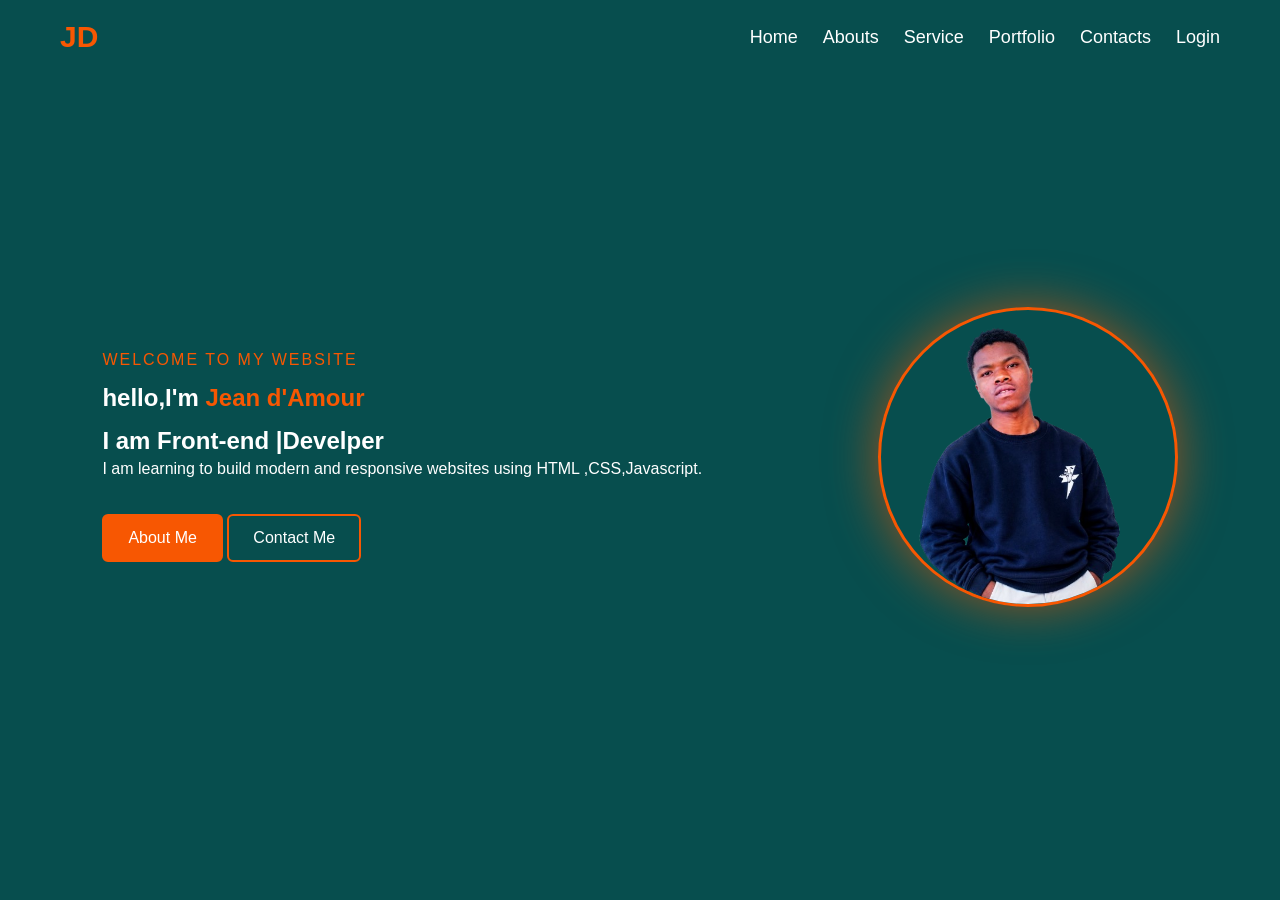
<file: index.html>
<!DOCTYPE html>
<html lang="en">
<head>
    <meta charset="UTF-8">
    <meta name="viewport" content="width=device-width, initial-scale=1.0">
    <title>Home-page</title>
    <link rel="stylesheet" href="./index.css">
</head>
<body>
    <nav class="navbar">
        <div class="logo">JD</div>
        <ul class="nav-link">
            <li><a href="./index.html">Home</a></li>
            <li><a href="./About.html">Abouts</a></li>
            <li><a href="./Service.html">Service</a></li>
            <li><a href="./Portfolio.html">Portfolio</a></li>
            <li><a href="./contact.html">Contacts</a></li>
            <li><a href="./login.html">Login</a></li>
        </ul>
    </nav>
    <section class="home">
        <div class="home-content">
            <p class="par">WELCOME TO MY WEBSITE</p>
            <h1>hello,I'm <Span>Jean d'Amour</Span></h1>
            <h2>I am Front-end |Develper</h2>

             <p class="para">I am learning to build modern and responsive
                websites using HTML ,CSS,Javascript.
             </p>

        <div class="button">
            <a href="#About" class="btn">About Me</a>
            <a href="#Contact" class="btn btn-outline">Contact Me</a>
        </div>
        </div>
        <div class="image">
            <img src="./image/image_aeabfa80__1_-removebg-preview.png" alt="">
        </div>

    </section>

</body>
</html>
</file>
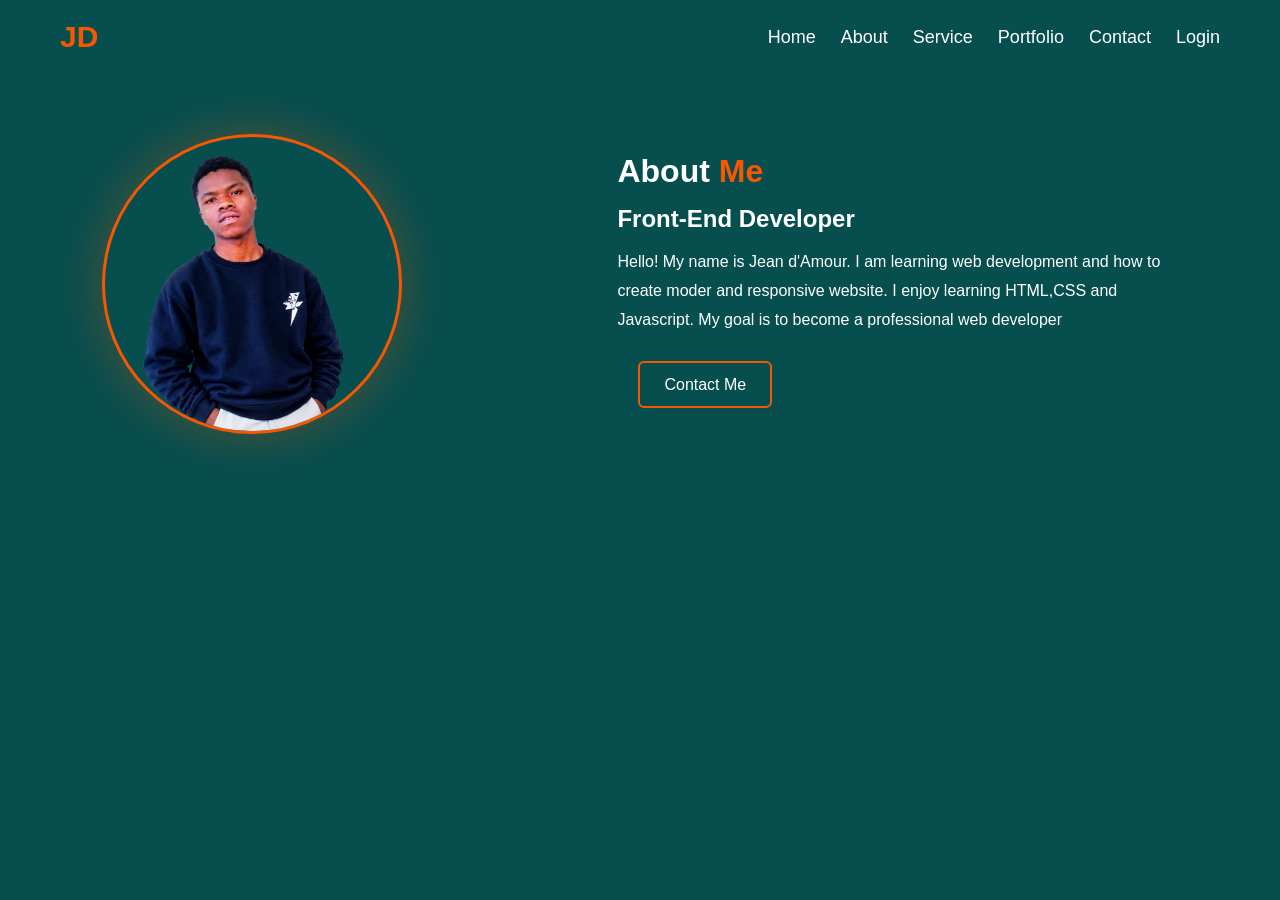
<file: About.html>
<!DOCTYPE html>
<html lang="en">
<head>
    <meta charset="UTF-8">
    <meta name="viewport" content="width=device-width, initial-scale=1.0">
    <title>About-Jean</title>
    <style>
        *{
            margin: 0px;
            padding: 0px;
            box-sizing: border-box;

        }
        body{
            background-color: rgb(7, 78, 78);
            font-family: Arial, Helvetica, sans-serif;
            color: #ffffff;
        }
        .navbar{
            display:flex;
            justify-content: space-between;
            align-items: center;
            padding: 20px 60px;
        }
        .logo{
            color: #F75702;
            font-size: 30px;
            font-weight: bold;
        }
        .nav-link {
            display: flex;
            list-style: none;
            gap: 25px;
        }
        .nav-link a{
            text-decoration: none;
            color: #ffffff;
            font-size: 18px;
        }
        .nav-link a:hover{
            color: #F75702;
            transition: 0.3s;
        }
        .about{
         padding: 60px 8%;
         

        }
        .about-contact{
            display: flex;
            align-items: center;
            justify-content: center;
            gap: 20%;
        }
        
       .image {
        width: 300px;
        height: 300px;
        flex-shrink: 0;
        border: 3px solid #F75702;
        border-radius: 50%;
        position: relative;
        box-shadow: 0 0 50px rgba(253, 92, 5, 0.3);
        overflow: hidden;
        transition: 0.4s ease;
       }

      .image img {
       width: 100%;
       height: 100%;
       object-fit: contain;
       display: block;
       }

      .image:hover {
      box-shadow: 0 0 30px rgba(247, 87, 2, 0.6);
      transform: scale(1.03);
      }

        .about-page{
            max-width: 600px;
        }
        h2{
            color: #ffffff;
            font-size: 32px;
            margin-bottom: 15px;
        }
        span{
            color: #F75702;
        }
        h3{
              font-size: 24px;
              margin-bottom: 15px;
        }
        p{
            color:white;
            line-height: 1.8;
            margin-bottom: 20px;
        }
        .button{
            margin-left:- 20px ;
            padding: 21px;
                
        }
        .btn{
            background-color: transparent;
            border: 2px solid #F75702;
            border-radius: 6px;
            text-decoration: none;
            padding: 13px 24px;
            color: #ffffff;
            transition: 0.3s;
        }
        .btn:hover{
            background-color: #F75702;
        }
    </style>
</head>
<body>
    <nav class="navbar">
        <div class="logo">JD</div>
        <ul class="nav-link">
            <li><a href="./index.html">Home</a></li>
            <li><a href="./About.html">About</a></li>
            <li><a href="./Service.html">Service</a></li>
            <li><a href="./Portfolio.html">Portfolio</a></li>
            <li><a href="./contact.html">Contact</a></li>
            <li><a href="./login.html">Login</a></li>
        </ul>

    </nav>
    <section class="about">

        <div class="about-contact">
            <div class="image">
                <img src="./image/image_aeabfa80__1_-removebg-preview.png" alt="">
            </div>

            <div class="about-page">
                <h2>About <span>Me</span></h2>
                <h3>Front-End Developer</h3>
                <p>
                    Hello! My name is Jean d'Amour.
                    I am learning web development and how to
                    create moder and responsive website.
                    I enjoy learning HTML,CSS and Javascript.
                    My goal is to become a professional web developer
                </p>

                <div class="button">
                <a href="#contact" class="btn">Contact Me</a>
               </div>

            </div>
        </div>

    </section>
</body>
</html>
</file>
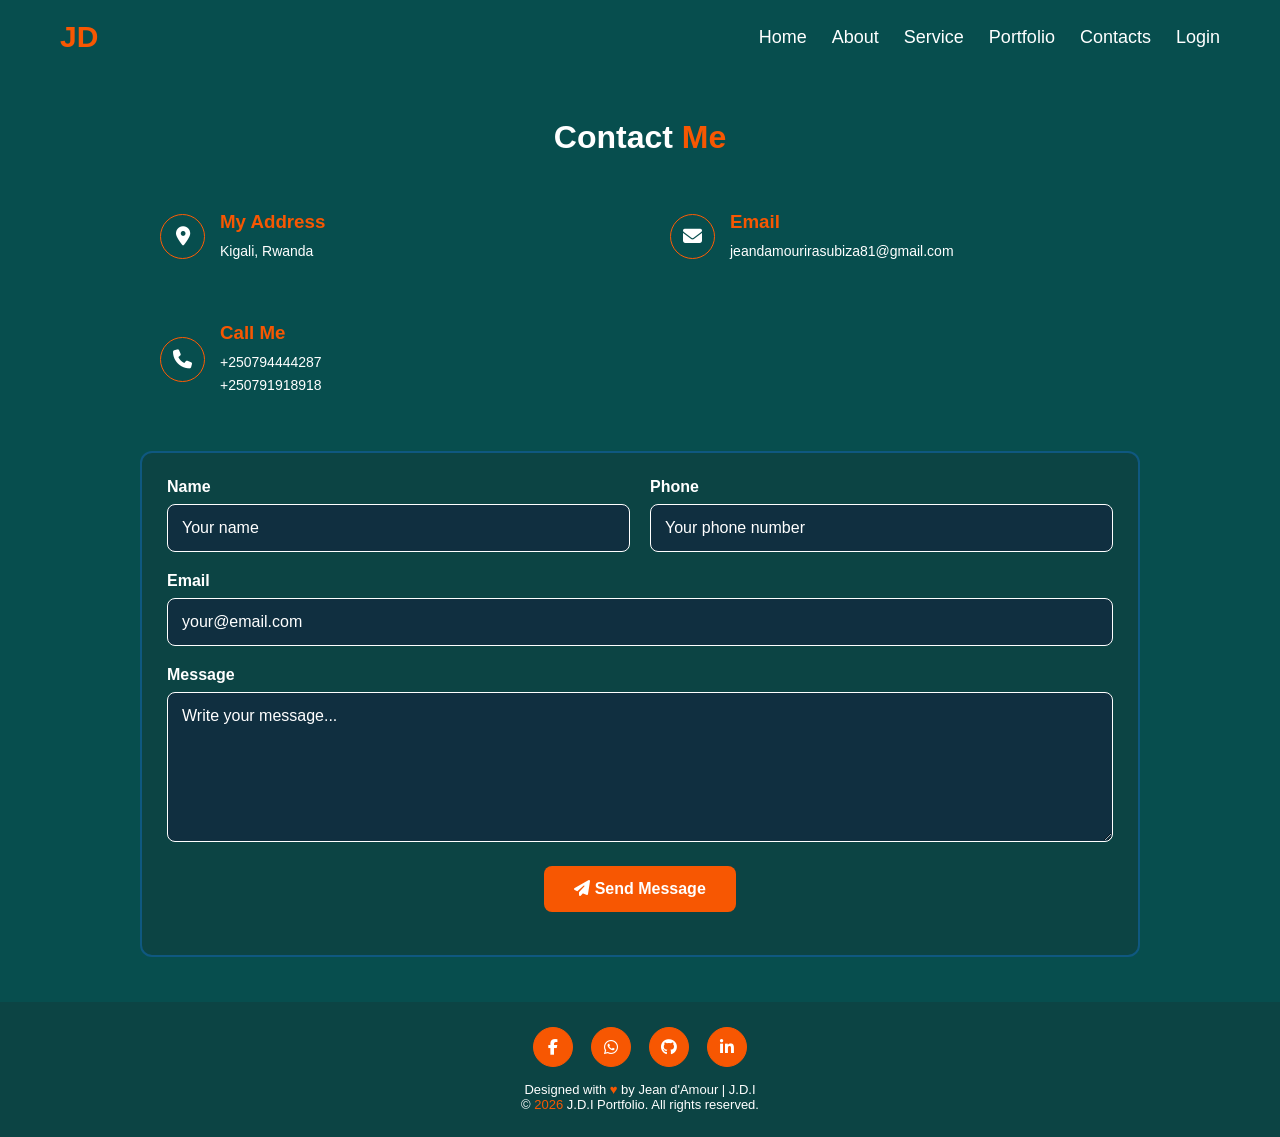
<file: contact.html>
<!DOCTYPE html>
<html lang="en">
<head>


  <link rel="stylesheet"
        href="https://cdnjs.cloudflare.com/ajax/libs/font-awesome/6.5.2/css/all.min.css">

    <meta charset="UTF-8">
    <meta name="viewport" content="width=device-width, initial-scale=1.0">
    <title>Document</title>
    <style>
         *{
           margin: 0px;
            padding: 0px;
           box-sizing: border-box;
            }
           body{
           font-family: Arial, Helvetica, sans-serif;
           color: #ffffff;
           background-color:rgb(7, 78, 78);
            }
          .navbar{
          display: flex;
          justify-content:space-between;
          align-items: center;
          padding: 20px 60px;
          }


         .logo{
          font-size: 30px;
          color:#F75702;
          font-weight: bold;
          }
          .nav-link{
           display: flex;
           list-style: none;
           gap:25px;
         }
         .nav-link a{
           text-decoration: none;
           color: #ffffff;
           font-size: 18px;
         }
         .nav-link a:hover{
           color:#F75702;
          transition: 0.3s;
        } 
        .contact {
            width: 90%;
            max-width: 1000px;
            margin: 45px auto;
        }

        h2 {
            font-size: 32px;
            text-align: center;
            margin-bottom: 35px;
        }

        h2 span {
            color: #F75702;
        }

        .container {
            display: grid;
            grid-template-columns: repeat(2, minmax(0, 1fr));
            gap: 20px;
            margin-bottom: 35px;
        }

        .contact-card {
            display: flex;
            align-items: center;
            gap: 15px;
            padding: 20px;
           
        }

        .icon {
            width: 45px;
            height: 45px;
            flex-shrink: 0;
            display: flex;
            align-items: center;
            justify-content: center;
            border: 1px solid #ff5b03;
            border-radius: 50%;
        }

        .icon i {
            color: #ffffff;
            font-size: 19px;
        }
        .icon:hover{
            background: #F75702;
             color: white;
             transform: translateY(-3px);
        }


        .contact-card h3 {
            margin-bottom: 7px;
            color: #F75702;
        }

        .contact-card p {
            color: #ffffff;
            font-size: 14px;
            line-height: 1.6;
        }


        .contact-form {
            background: #0c4444;
            padding: 25px;
            border-radius: 12px;
            border: 2px solid #0f5880;
        }

        .form-row {
            display: grid;
            grid-template-columns: repeat(2, minmax(0, 1fr));
            gap: 20px;
        }

        .contact-form label {
            display: block;
            margin-bottom: 8px;
            font-weight: bold;
        }

        .contact-form input,
        .contact-form textarea {
            width: 100%;
            background:#102f40;
            color: white;
            border: 1px solid #ffffff;
            outline: none;
            border-radius: 8px;
            padding: 14px;
            margin-bottom: 20px;
            font: inherit;
        }

        .contact-form input:focus,
        .contact-form textarea:focus {
            border-color: #F75702;
        }

        .contact-form input::placeholder,
        .contact-form textarea::placeholder {
            color: #ffffff;
        }

        .contact-form textarea {
            min-height: 150px;
            resize: vertical;
        }

        .send {
            display: block;
            margin: 0 auto;
            padding: 14px 30px;
            border: none;
            border-radius: 8px;
            background: #F75702;
            color: white;
            font-size: 16px;
            font-weight: bold;
            cursor: pointer;
            transition: 0.3s;
        }

        .send:hover {
            background: white;
            color: #F75702;
            transform: translateY(-2px);
        }

        .send:disabled {
            opacity: 0.6;
            cursor: not-allowed;
        }

        #formStatus {
            text-align: center;
            margin-top: 18px;
            line-height: 1.6;
        }

        
       .footer {
            padding: 25px 8%;
            text-align: center;
            background: #0c4444;
        }

        .footer p {
            color: #fff;
            font-size: 13px;
        }

        .footer span {
            color:#F75702;
        }

        .social-links {
            display: flex;
            justify-content: center;
            gap: 18px;
            margin-bottom: 15px;
        }

        .social-links a {
            width: 40px;
            height: 40px;
            display: grid;
            place-items: center;
            border: 1px solid #F95703;
            border-radius: 50%;
            color: var(--cyan);
            transition: 0.3s;
            text-decoration: none; background:#F75702;
        }

        .social-links a:hover {
            background: #F75702;
            color: white;
            transform: translateY(-3px);
        }
        
      
    </style>
</head>
<body>
    <nav class="navbar">

        <div class="logo">JD</div>

        <ul class="nav-link">
            <li><a href="./index.html">Home</a></li>
            <li><a href="./About.html">About</a></li>
            <li><a href="./Service.html">Service</a></li>
            <li><a href="./Portfolio.html">Portfolio</a></li>
            <li><a href="./contact.html">Contacts</a></li>
            <li><a href="./login.html">Login</a></li>
        </ul>

    </nav>
        <section class="contact">

        <h2>Contact <span>Me</span></h2>

       

        <!-- CONTACT INFORMATION -->
        <div class="container">

            <div class="contact-card">
                <div class="icon">
                    <i class="fa-solid fa-location-dot"></i>
                </div>
                <div>
                    <h3>My Address</h3>
                    <p>Kigali, Rwanda</p>
                </div>
            </div>

            <div class="contact-card">
                <div class="icon">
                    <i class="fa-solid fa-envelope"></i>
                </div>
                <div>
                    <h3>Email</h3>
                    <p>jeandamourirasubiza81@gmail.com</p>
                </div>
            </div>

            <div class="contact-card">
                <div class="icon">
                    <i class="fa-solid fa-phone"></i>
                </div>
                <div>
                    <h3>Call Me</h3>
                    <p>
                        +250794444287<br>
                        +250791918918
                    </p>
                </div>
            </div>

        </div>

     
        <form class="contact-form" id="contactForm">

            <div class="form-row">
                <div>
                    <label for="name">Name</label>
                    <input
                        type="text"
                        id="name"
                        name="name"
                        placeholder="Your name"
                        maxlength="100"
                        required>
                </div>

                <div>
                    <label for="phone">Phone</label>
                    <input
                        type="tel"
                        id="phone"
                        name="phone"
                        placeholder="Your phone number"
                        maxlength="30"
                        required>
                </div>
            </div>

            <label for="email">Email</label>
            <input
                type="email"
                id="email"
                name="email"
                placeholder="your@email.com"
                maxlength="254"
                required>

            <label for="message">Message</label>
            <textarea
                id="message"
                name="message"
                placeholder="Write your message..."
                maxlength="5000"
                required></textarea>

            <button type="submit" class="send" id="sendButton">
                <i class="fa-solid fa-paper-plane"></i>
                Send Message
            </button>

            <p id="formStatus" role="status" aria-live="polite"></p>

        </form>

    </section>

    
   <footer class="footer">
       <div class="social-links">
               <a href="https://www.facebook.com/jean.damour.irasubiza.2025" target="_blank">
               <i class="fab fa-facebook-f"></i></a>

                <a href="https://wa.me/message/UZ32KXFKU6LBK1" target="_blank">
               <i class="fab fa-whatsapp"></i></a>

                <a href="https://github.com/jeandamourirasubiza81" target="_blank">
                <i class="fab fa-github"></i></a>

                <a href="https://www.linkedin.com/in/irasubiza-jeandamour-5b3aa3405" target="_blank">
                 <i class="fab fa-linkedin-in"></i></a>
                
            </div>

        <p>
            Designed with <span>♥</span> by Jean d'Amour | J.D.I
        </p>

        <p>© <span id="year"></span> J.D.I Portfolio. All rights reserved.</p>
    </footer>



     

    <!-- CONTACT FORM JAVASCRIPT -->
<script type="module">

       // Display the current year automatically
document.getElementById("year").textContent =
            new Date().getFullYear();
    </script>
</body>
</html>
</file>
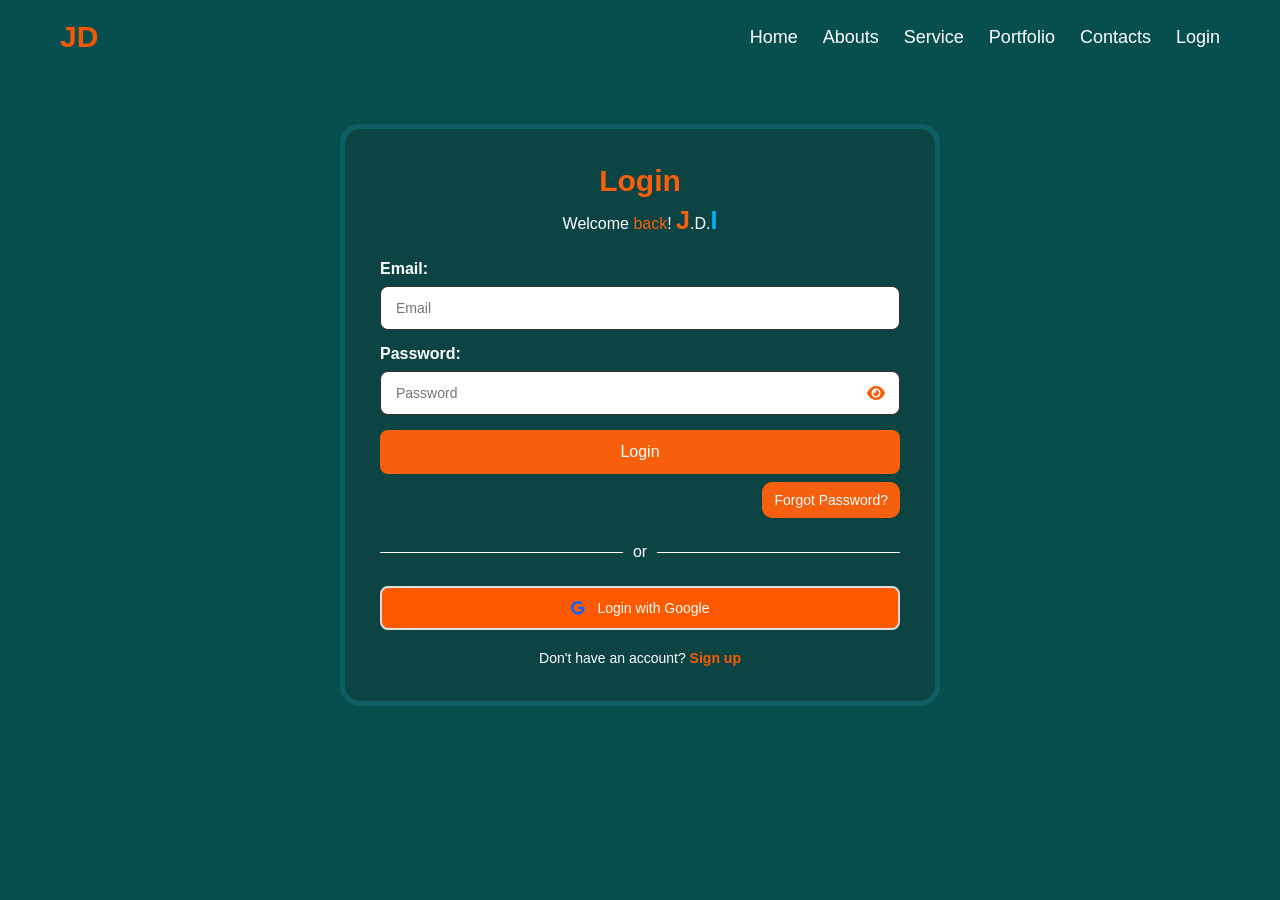
<file: login.html>
<!DOCTYPE html>
<html lang="en">
<head>
     <link rel="stylesheet"
    href="https://cdnjs.cloudflare.com/ajax/libs/font-awesome/6.7.2/css/all.min.css">

    <meta charset="UTF-8">
    <meta name="viewport" content="width=device-width, initial-scale=1.0">
    <title>Document</title>
     <style>
    *{
    margin: 0px;
    padding: 0px;
    box-sizing: border-box;
     }
     body{
    font-family: Arial, Helvetica, sans-serif;
    color: #ffffff;
    background-color:rgb(7, 78, 78);
    }
     .navbar{
    display: flex;
    justify-content:space-between;
    align-items: center;
    padding: 20px 60px;
     }


    .logo{
     font-size: 30px;
      color:#F75702;
      font-weight: bold;
      }
     .nav-link{
      display: flex;
      list-style: none;
      gap:25px;
      }
    .nav-link a{
        text-decoration: none;
        color: #ffffff;
        font-size: 18px;
      }
      .nav-link a:hover{
        color:#F75702;
        transition: 0.3s;
      } 

        .login {
            width: 600px;
            max-width: 90%;
            padding: 35px;
            background: #0c4444;
            border: 5px solid rgba(15, 176, 187, 0.25);
            border-radius: 20px;
            text-align: center;
            margin: 50px auto;
        }

        .login h2 {
            color: #f95e0a;
            font-size: 30px;
            margin-bottom: 8px;
        }

        .welcom {
            margin-bottom: 25px;
        }

        .welcom span,
        .welcom b {
            color: #fb600d;
        }

        .welcom b,
        .welcom em {
            font-size: 25px;
        }

        .welcom i {
            font-style: normal;
        }

        .welcom em {
            color: #03b3f8;
            font-style: normal;
            font-weight: bold;
        }

        .input {
            width: 100%;
            margin-bottom: 15px;
            text-align: left;
        }

        .label {
            display: block;
            margin-bottom: 8px;
            font-weight: 600;
        }

        .input input {
            width: 100%;
            padding: 13px 15px;
            border: 1px solid #382d2d;
            border-radius: 8px;
            outline: none;
            font-size: 14px;
        }

        .input input:focus {
            border-color: #f85f0d;
        }

        .password-box {
            position: relative;
        }

        .password-box input {
            padding-right: 45px;
        }

        .password-box i {
            position: absolute;
            right: 15px;
            top: 50%;
            transform: translateY(-50%);
            color: #f85f0c;
            cursor: pointer;
        }

        .loginbtn {
            width: 100%;
            padding: 13px;
            border: none;
            border-radius: 8px;
            background: #f85f0c;
            color: white;
            font-size: 16px;
            cursor: pointer;
            transition: 0.3s;
        }

        .loginbtn:hover {
            background: white;
            color: #fb5902;
        }

        button:disabled {
            opacity: 0.6;
            cursor: not-allowed;
        }

        .loginmessage {
            display: none;
            margin: 12px 0;
            padding: 10px;
            border-radius: 8px;
            font-size: 14px;
            line-height: 1.6;
            overflow-wrap: anywhere;
        }

        .divide {
            display: flex;
            align-items: center;
            margin: 25px 0;
        }

        .divide::before,
        .divide::after {
            content: "";
            flex: 1;
            height: 1px;
            background: white;
        }

        .divide span {
            margin: 0 10px;
        }

        .googlelogin {
            width: 100%;
            padding: 12px;
            border: 2px solid #ddd;
            border-radius: 8px;
            background:  #ff5900;
            cursor: pointer;
            color:white;
            font-size: 14px;
        }
        .googlelogin i:hover{
            color: #ff5900;
            background: white; 
        }

        .googlelogin i {
            margin-right: 10px;
            color: #0665fe;
        }

        .forgot-password {
            display: flex;
            justify-content: flex-end;
            margin: 8px 0 18px;
        }

        .forgot-password a {
                        
            color: white;
            padding: 10px 12px;
            border-radius: 10px;
            background: #f55f0d;
            text-decoration: none;
            font-size: 14px;
        }
        .forgot-password:hover {
            color: white;
            background-color: transparent;

        }

        .signup {
            margin-top: 20px;
            font-size: 14px;
        }

        .signup a {
            color: #f95903;
            text-decoration: none;
            font-weight: bold;
        }
</style>

</head>
<body>
 <nav class="navbar">
        <div class="logo">JD</div>
        <ul class="nav-link">
            <li><a href="./index.html">Home</a></li>
            <li><a href="./About.html">Abouts</a></li>
            <li><a href="./Service.html">Service</a></li>
            <li><a href="./Portfolio.html">Portfolio</a></li>
            <li><a href="./contact.html">Contacts</a></li>
            <li><a href="./login.html">Login</a></li>
        </ul>
    </nav>


    <section class="login">

    <h2>Login</h2>

    <p class="welcom">
        Welcome <span>back</span>!
        <b>J</b>.<i>D</i>.<em>I</em>
    </p>

    <form class="loginform">

        <div class="input">
            <label for="loginemail" class="label">Email:</label>

            <input
                type="email"
                id="loginemail"
                placeholder="Email"
                autocomplete="email"
                required
            >
        </div>

        <div class="input">
            <label for="loginpassword" class="label">Password:</label>

            <div class="password-box">
                <input
                    type="password"
                    id="loginpassword"
                    placeholder="Password"
                    autocomplete="current-password"
                    required
                >

                <i
                    class="fa-solid fa-eye"
                    id="togglePassword"
                    role="button"
                    tabindex="0"
                    aria-label="Show password"
                ></i>
            </div>
        </div>

        <button type="submit" class="loginbtn">
            Login
        </button>

        <p class="loginmessage" aria-live="polite"></p>
    </form>

    <div class="forgot-password">
        <a href="#" id="forgotPasswordLink">
            Forgot Password?
        </a>
    </div>

    <div class="divide">
        <span>or</span>
    </div>

    <button type="button" class="googlelogin" id="googleLoginBtn">
        <i class="fa-brands fa-google"></i>
        Login with Google
    </button>

    <p class="signup">
        Don't have an account?
        <a href="./Sign up.html">Sign up</a>
    </p>

</section>

</body>
</html>
</file>
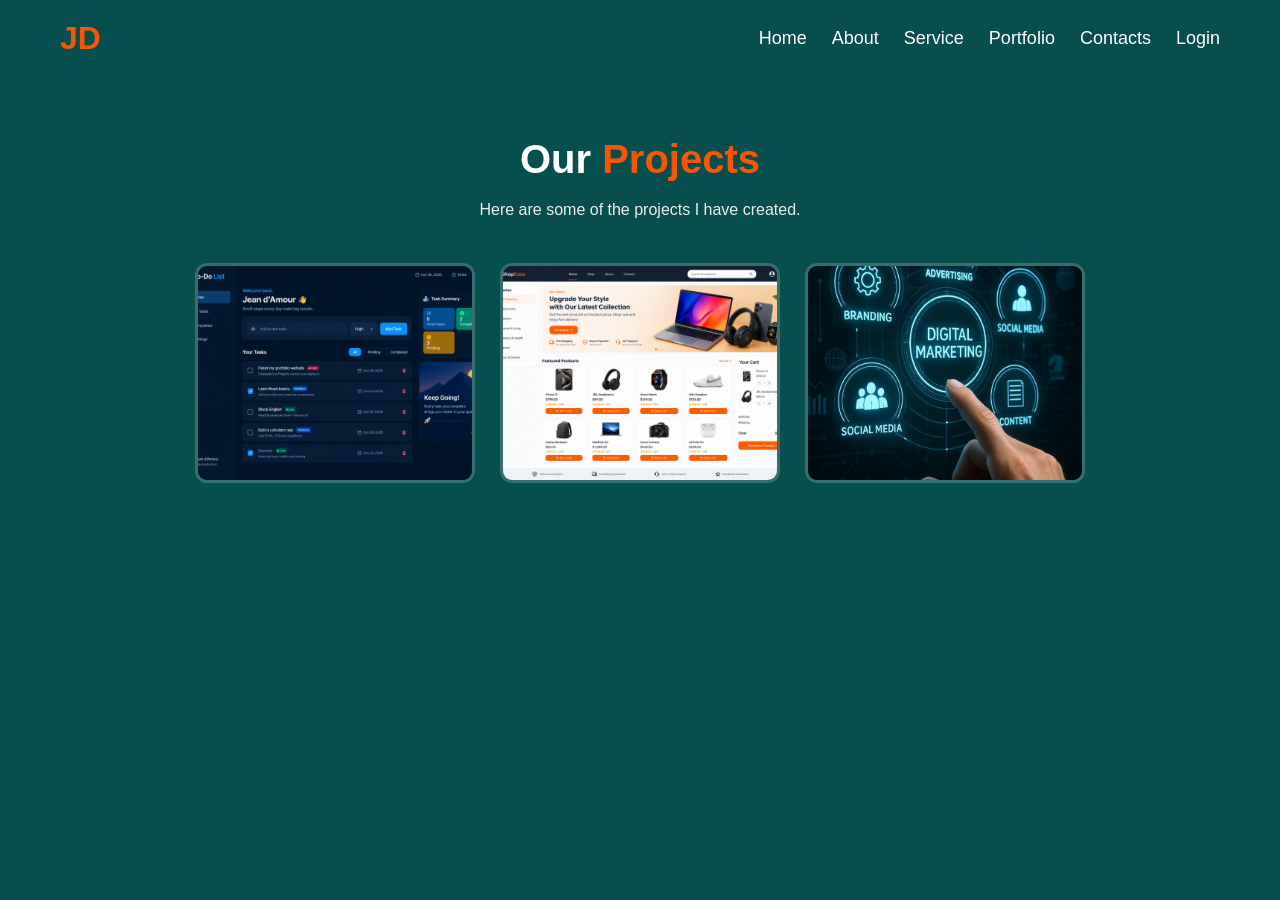
<file: Portfolio.html>
<!DOCTYPE html>
<html lang="en">

<head>
    <meta charset="UTF-8">
    <meta name="viewport" content="width=device-width, initial-scale=1.0">

    <title>Portfolio - Jean d'Amour</title>

    <style>
      
        * {
            margin: 0;
            padding: 0;
            box-sizing: border-box;
        }

        body {
            color: #ffffff;
            background-color: rgb(7, 78, 78);
            font-family: Arial, Helvetica, sans-serif;
        }

        
        .navbar {
            display: flex;
            justify-content: space-between;
            align-items: center;
            padding: 20px 60px;
        }

        .logo {
            font-size: 32px;
            font-weight: bold;
            color: #F75702;
        }

        .nav-link {
            display: flex;
            list-style: none;
            gap: 25px;
        }

        .nav-link a {
            color: #ffffff;
            text-decoration: none;
            font-size: 18px;
            transition: 0.3s;
        }

        .nav-link a:hover {
            color: #F75702;
        }

        
        .project {
            text-align: center;
            padding: 60px 20px;
        }

        .project h1 {
            font-size: 40px;
            margin-bottom: 15px;
        }

        .project h1 span {
            color: #F75702;
        }

        .project > p {
            margin-bottom: 40px;
            color: #eeeeee;
            line-height: 1.6;
        }

       
        .project-contain {
            display: flex;
            justify-content: center;
            flex-wrap: wrap;
            gap: 25px;
        }

        
        .project-card {
            position: relative;
            width: 280px;
            height: 220px;
            border: 3px solid rgba(237, 235, 235, 0.2);
            border-radius: 12px;
            overflow: hidden;
            cursor: pointer;
            transition: 0.3s;
        }

        .project-card:hover {
            border-color: #F75702;
            transform: translateY(-5px);
        }

        
        .project-card img {
            width: 100%;
            height: 100%;
            object-fit: cover;
            display: block;
            transition: 0.4s;
        }

        .project-card:hover img {
            transform: scale(1.05);
        }

        .project-card .popup-text {
            position: absolute;
            top: 6px;
            left: 6px;
            right: 6px;
            bottom: 6px;

            display: flex;
            flex-direction: column;
            justify-content: center;
            align-items: center;

            padding: 20px;
            border-radius: 8px;
            background: white;
            color: #1daeae;
            text-align: center;

            opacity: 0;
            visibility: hidden;
            pointer-events: none;
            transform: translateY(100%);

            transition:
                transform 0.4s ease,
                opacity 0.4s ease,
                visibility 0.4s ease;

            z-index: 2;
        }

        .project-card .popup-text h3 {
            color: #F75702;
            margin-bottom: 10px;
            font-size: 22px;
        }

        .project-card .popup-text p {
            line-height: 1.6;
            font-size: 15px;
        }

        /* POPUP COMES UP ON HOVER */
        .project-card:hover .popup-text {
            opacity: 1;
            visibility: visible;
            transform: translateY(0);
        }

        /* KEYBOARD ACCESS */
        .project-card:focus-visible {
            outline: 3px solid #F75702;
            outline-offset: 4px;
        }

        .project-card:focus-visible .popup-text {
            opacity: 1;
            visibility: visible;
            transform: translateY(0);
        }

        /* TABLET */
        @media (max-width: 900px) {
            .navbar {
                padding: 20px 30px;
            }

            .nav-link {
                gap: 15px;
            }

            .nav-link a {
                font-size: 16px;
            }
        }

        /* PHONE */
        @media (max-width: 600px) {
            .navbar {
                flex-direction: column;
                gap: 20px;
                padding: 20px 15px;
            }

            .nav-link {
                justify-content: center;
                flex-wrap: wrap;
                gap: 15px;
            }

            .nav-link a {
                font-size: 15px;
            }

            .project {
                padding: 45px 20px;
            }

            .project h1 {
                font-size: 32px;
            }

            .project-contain {
                flex-direction: column;
                align-items: center;
            }

            .project-card {
                width: 100%;
                max-width: 320px;
                height: 230px;
            }
        }

        /* REDUCED ANIMATION */
        @media (prefers-reduced-motion: reduce) {
            *,
            *::before,
            *::after {
                transition-duration: 0.01ms !important;
                animation-duration: 0.01ms !important;
            }
        }
    </style>
</head>

<body>

    
    <nav class="navbar">

        <div class="logo">JD</div>

        <ul class="nav-link">
            <li><a href="./index.html">Home</a></li>
            <li><a href="./About.html">About</a></li>
            <li><a href="./Service.html">Service</a></li>
            <li><a href="./Portfolio.html">Portfolio</a></li>
            <li><a href="./contact.html">Contacts</a></li>
            <li><a href="./login.html">Login</a></li>
        </ul>

    </nav>

    
    <section class="project" id="projects">

        <h1>Our <span>Projects</span></h1>

        <p>
            Here are some of the projects I have created.
        </p>

        <div class="project-contain">

            
            <div class="project-card" tabindex="0">

                <img
                    src="./image/to do list.png"
                    alt="To-Do List Project"
                >

                <div class="popup-text">
                    <h3>To-Do List</h3>

                    <p>
                        A simple application for organizing
                        and managing daily tasks.
                    </p>
                </div>

            </div>


            <div class="project-card" tabindex="0">

                <img
                    src="./image/shop.png"
                    alt="Online Shop Project"
                >

                <div class="popup-text">
                    <h3>Online Shop</h3>

                    <p>
                        A modern shopping website for
                        displaying products online.
                    </p>
                </div>

            </div>

        
            <div class="project-card" tabindex="0">

                <img
                    src="./image/digit.jpeg"
                    alt="Digital Calculator Project"
                >

                <div class="popup-text">
                    <h3>Digital Calculator</h3>

                    <p>
                        A calculator application for
                        performing basic calculations.
                    </p>
                </div>

            </div>

        </div>

    </section>

</body>
</html>
</file>
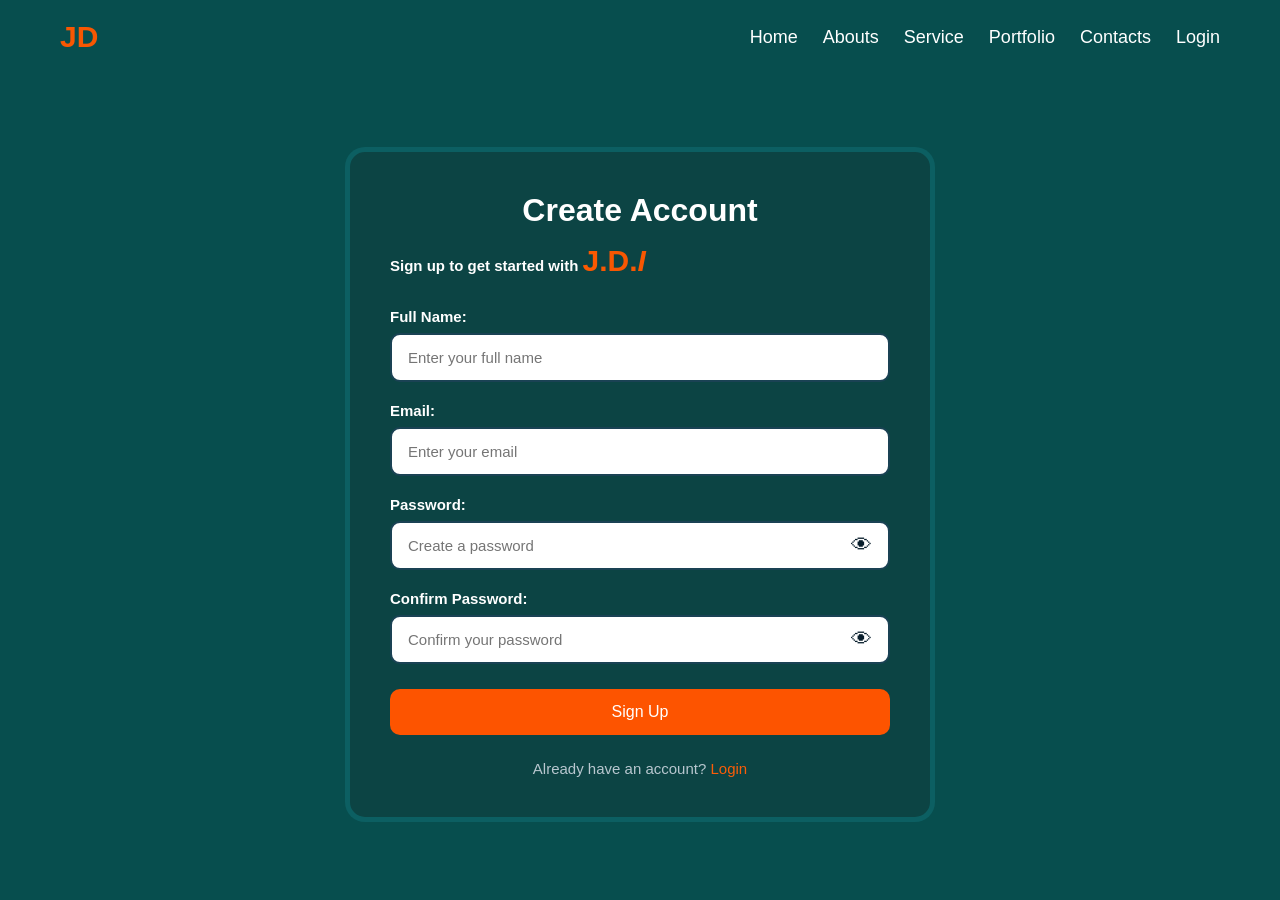
<file: Sign up.html>
<!DOCTYPE html>
<html lang="en">
<head>
    <meta charset="UTF-8">
    <meta name="viewport" content="width=device-width, initial-scale=1.0">
    <title>Document</title>
    <style>
     *{
         margin: 0px;
         padding: 0px;
         box-sizing: border-box;
       }
      body{
        font-family: Arial, Helvetica, sans-serif;
         color: #ffffff;
         background-color:rgb(7, 78, 78);
       }
      .navbar{
         display: flex;
         justify-content:space-between;
         align-items: center;
         padding: 20px 60px;
       }


        .logo{
          font-size: 30px;
           color:#F75702;
           font-weight: bold;
        }
        .nav-link{
           display: flex;
           list-style: none;
           gap:25px;
        }
        .nav-link a{
           text-decoration: none;
           color: #ffffff;
           font-size: 18px;
        }
            .nav-link a:hover{
            color:#F75702;
            transition: 0.3s;
        } 
        .sign-up {
            min-height: calc(100vh - 80px);
            display: flex;
            justify-content: center;
            align-items: center;
            padding: 50px 20px;
            ;
            
        }

        .container.sign {
            width: 100%;
            max-width: 590px;
            padding: 40px;
            background: #0c4444;
            border-radius: 20px;
            border: 5px solid rgba(15, 176, 187, 0.25);
        }

        .container.sign h2 {
            text-align: center;
            color: hsl(0, 0%, 100%);
            font-size: 32px;
            margin-bottom: 10px;
        }

        .subtitle {
            justify-content: center;
            align-items: center;
            flex-wrap: wrap;
            gap: 3px;
            color:white;
            font-weight: bold;
            font-size: 15px;
            margin: 15px 0 30px;
        }

        .subtitle em {
            color: #fc5901;
            font-style: normal;
        }

        .input {
            margin-bottom: 20px;
        }

        .input label {
            display: block;
            color: hsl(0, 0%, 100%);
            font-size: 15px;
            font-weight: 600;
            margin-bottom: 8px;
        }

        .input input {
            width: 100%;
            padding: 14px 16px;
            border: 2px solid #1a4254;
            border-radius: 10px;
            outline: none;
            color: #071D2B;
            background-color: #fff;
            font-size: 15px;
        }

        .input input:focus {
            border-color: hsl(184, 99%, 50%);
        }

        
        .password-field {
            position: relative;
            display: flex;
            align-items: center;
        }

        .password-field input {
            padding-right: 52px;
        }

        /* Eye button */
        .toggle-password {
            position: absolute;
            right: 10px;
            top: 50%;
            transform: translateY(-50%);
            width: 38px;
            height: 38px;
            display: flex;
            justify-content: center;
            align-items: center;
            border: none;
            border-radius: 8px;
            background: transparent;
            color: #071D2B;
            cursor: pointer;
            font-size: 21px;
        }

        .toggle-password:hover {
            background-color: hwb(195 87% 2%);
        }

        .submit-btn {
            width: 100%;
            padding: 14px;
            margin-top: 5px;
            border: none;
            border-radius: 10px;
            color: #ffffff;
            background-color: #fd5400;
            cursor: pointer;
            font-size: 16px;
        }

        .submit-btn:hover {
            background-color: #e74f03;
        }

        .submit-btn:disabled {
            opacity: 0.7;
            cursor: not-allowed;
        }

        .login-text {
            margin-top: 25px;
            text-align: center;
            color: #b8c7cf;
            font-size: 15px;
        }

        .container.sign a {
            color: #fb5d08;
            text-decoration: none;
        }

        .container.sign a:hover {
            text-decoration: underline;
        }

        #signupMessage {
            display: none;
            margin-top: 18px;
            text-align: center;
            font-size: 14px;
            line-height: 1.5;
            overflow-wrap: anywhere;
        }

    </style>
</head>
<body>
      <nav class="navbar">
        <div class="logo">JD</div>
        <ul class="nav-link">
            <li><a href="./index.html">Home</a></li>
            <li><a href="./About.html">Abouts</a></li>
            <li><a href="./Service.html">Service</a></li>
            <li><a href="./Portfolio.html">Portfolio</a></li>
            <li><a href="./contact.html">Contacts</a></li>
            <li><a href="./login.html">Login</a></li>
        </ul>
    </nav>

    <section class="sign-up">

        <div class="container sign">

            <h2>Create Account</h2>

            <p class="subtitle">
                Sign up to get started with
                <span class="logo">
                    <em>J</em>.<b>D</b>.<i>I</i>
                </span>
            </p>

            <form id="forms">

                <div class="input">
                    <label for="name">Full Name:</label>

                    <input
                        type="text"
                        id="name"
                        placeholder="Enter your full name"
                        autocomplete="name"
                        required
                    >
                </div>

                <div class="input">
                    <label for="email">Email:</label>

                    <input
                        type="email"
                        id="email"
                        placeholder="Enter your email"
                        autocomplete="email"
                        required
                    >
                </div>

                <div class="input">
                    <label for="password">Password:</label>

                    <div class="password-field">

                        <input

                            type="password"
                            id="password"
                            placeholder="Create a password"
                            minlength="8"
                            autocomplete="new-password"
                            required
                        >

                        <button
                            type="button"
                            class="toggle-password"
                            data-target="password"
                            aria-label="Show password"
                            aria-pressed="false"
                            title="Show or hide password"
                        >👁</button>

                    </div>
                </div>

                <div class="input">
                    <label for="confirm-password">
                        Confirm Password:
                    </label>

                    <div class="password-field">

                        <input
                            type="password"
                            id="confirm-password"
                            placeholder="Confirm your password"
                            minlength="8"
                            autocomplete="new-password"
                            required
                        >

                        <button
                            type="button"
                            class="toggle-password"
                            data-target="confirm-password"
                            aria-label="Show confirm password"
                            aria-pressed="false"
                            title="Show or hide password"
                        >👁</button>

                    </div>
                </div>

                <button
                    type="submit"
                    class="submit-btn"
                    id="signupBtn"
                >
                    Sign Up
                </button>

                <p id="signupMessage" role="status"></p>

            </form>

            <p class="login-text">
                Already have an account?
                <a href="./login.html" >Login</a>
            </p>

        </div>

    </section>
</body>
</html>
</file>
<file: index.css>
*{
    margin: 0px;
    padding: 0px;
    box-sizing: border-box;
}
body{
    font-family: Arial, Helvetica, sans-serif;
    color: #ffffff;
    background-color:rgb(7, 78, 78);
}
.navbar{
    display: flex;
    justify-content:space-between;
    align-items: center;
    padding: 20px 60px;
}


.logo{
    font-size: 30px;
    color:#F75702;
    font-weight: bold;
}
.nav-link{
    display: flex;
    list-style: none;
    gap:25px;
}
.nav-link a{
    text-decoration: none;
    color: #ffffff;
    font-size: 18px;
}
.nav-link a:hover{
    color:#F75702;
    transition: 0.3s;
}
.home{
    min-height: 85vh;
    display: flex;
    align-items: center;
    justify-content: space-between;
    padding:40px 8% ;
    gap: 40px;
}
.home-content{
    min-width: 600px;
}
.par{
    color: #F75702;
    letter-spacing: 2px;
    margin-bottom: 15px;
}
.home-content h1{
    font-size: 24px;
    margin-bottom: 15px;
}
.home-content h1 span{
    color: #F75702;
}
.para{
    color: #ffffff;
    line-height: 1.8;
    margin-bottom: 30px;
}
button{
    display: flex;
    gap: 15px;
    flex-wrap: wrap;
}
.btn{
    display: inline-block;
    background-color: #F75702;
    color: #ffffff;
    padding: 13px 24px;
    border: 2px solid #F75702;
    border-radius: 6px;
    text-decoration: none;
    transition: 0.3s;
}
.btn:hover{
    background-color: transparent;
}
.btn-outline{
    background-color: transparent;
}
.btn-outline:hover{
    background-color: #F75702;
}
.image{
    width: 300px;
    height: 300px;
    border-radius: 50%;
    overflow: hidden;
    border: 3px solid #F75702;
    position: relative;
    box-shadow: 0 0 50px rgba(247, 87, 2, 0.6);
    transition: 0.4 ease;
    
}
.image img{
    width: 100%;
    height: 100%;
    object-fit: cover;
    display: block;
   
}
.image:hover {
    box-shadow: 0 0 30px rgba(247, 87, 2, 0.6);
    transform: scale(1.03);
}
</file>
